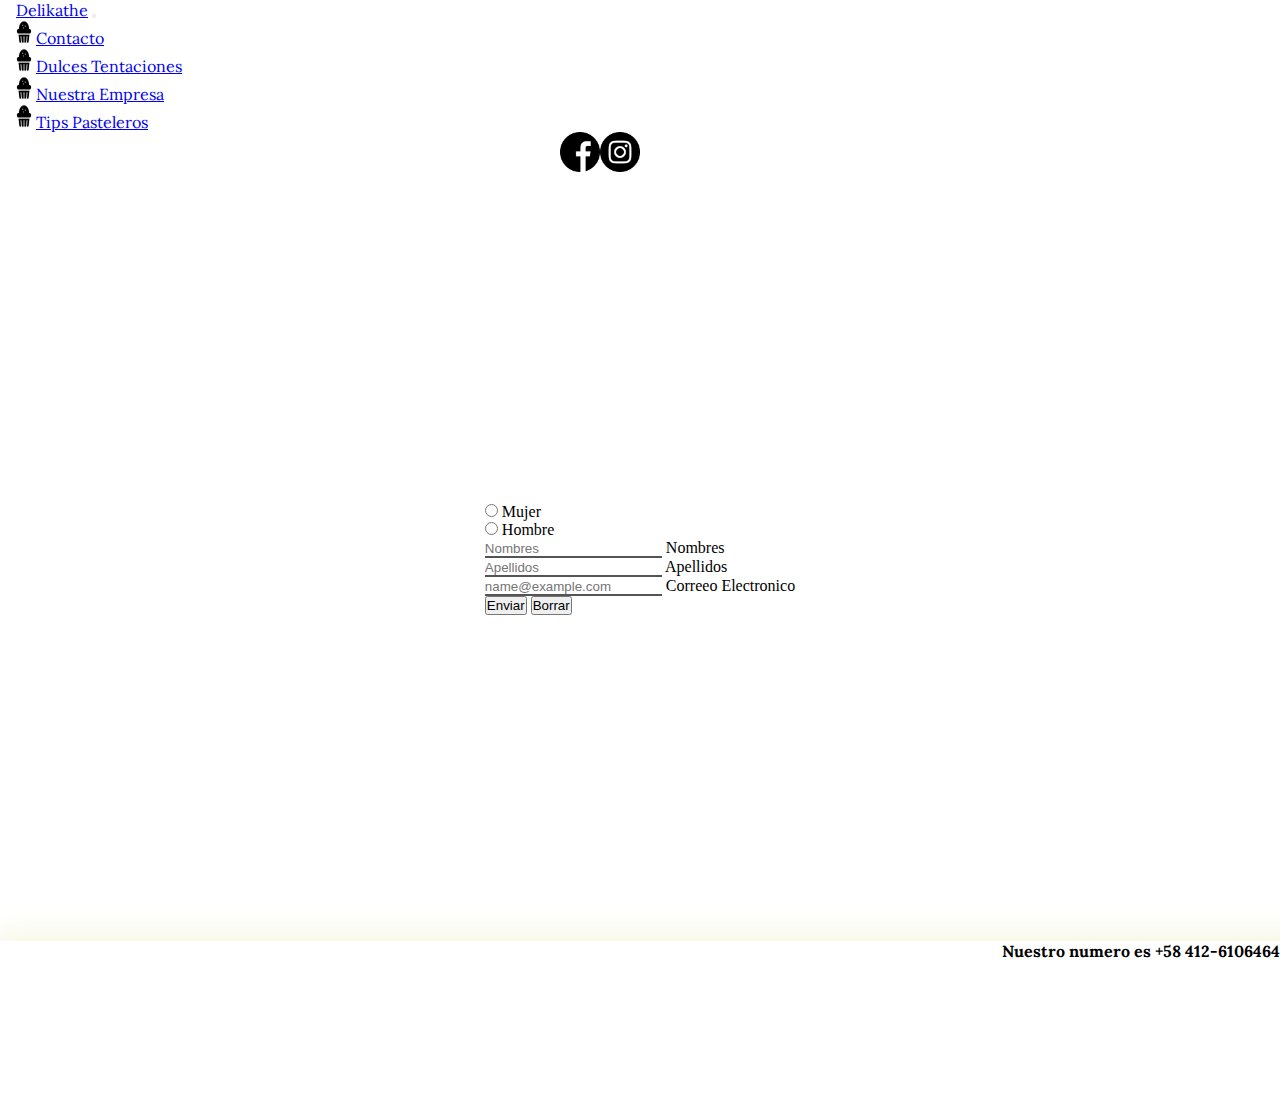
<file: secciones/contacto.html>
<!doctype html>
<html lang="en">
  <head>
    <title>Contacto</title>
    <meta name="keywords" content="formulario">
    <meta charset="utf-8">
    <meta name="viewport" content="width=device-width, initial-scale=1">
    <link rel="stylesheet" href="../sass/main.css" >
    <link rel="preconnect" href="https://fonts.googleapis.com">
    <link rel="preconnect" href="https://fonts.gstatic.com" crossorigin>
    <link href="https://fonts.googleapis.com/css2?family=Lora:ital@1&display=swap" rel="stylesheet">
    <link rel="preconnect" href="https://fonts.googleapis.com">
    <link rel="preconnect" href="https://fonts.gstatic.com" crossorigin>
    <link href="https://fonts.googleapis.com/css2?family=Dancing+Script:wght@600&family=Lora:ital@1&display=swap" rel="stylesheet">
    <link rel="preconnect" href="https://fonts.googleapis.com">
    <link rel="preconnect" href="https://fonts.gstatic.com" crossorigin>
    <link href="https://fonts.googleapis.com/css2?family=Dancing+Script:wght@500;600&family=Lora:ital@1&display=swap" rel="stylesheet">
    <link href="https://cdn.jsdelivr.net/npm/bootstrap@5.3.2/dist/css/bootstrap.min.css" rel="stylesheet" integrity="sha384-T3c6CoIi6uLrA9TneNEoa7RxnatzjcDSCmG1MXxSR1GAsXEV/Dwwykc2MPK8M2HN" crossorigin="anonymous">
  </head>

    <style>
    .footer{
      bottom: 0;
      background-color: white;
      width: 100%;
    }

    .primero:hover{
      font-weight: bolder;
    }

    .form-check-input:focus{
    background-color: black;
    border-color: black;
    }

    .form-check-input:after{
    background-color: black;
    
    }

    </style>
  <body class="flash">
    
    
    <div class="cuerpo">

      <div class="container-fluid">
        <div class="row d-flex justify-content-between">
          
          <nav class="column navbar navbar-expand-xxl bg-body-tertiary">
            
            <a class="navbar-brand fw-bolder segundo " href="../index.html">Delikathe</a>
            <button class="navbar-toggler" type="button" data-bs-toggle="collapse" data-bs-target="#navbarNavDropdown" aria-controls="navbarNavDropdown" aria-expanded="false" aria-label="Toggle navigation">
              <span class="navbar-toggler-icon"></span>
          </button>
          
          <div class="collapse navbar-collapse" id="navbarNavDropdown">
            <ul class="navbar-nav d-flex">              
              <li class="nav-item d-flex flex-row m-1 p-1">
                <img src="../imagnes/magdalena.png" class="magdalena me-1" alt="magdalena">
                <a class="nav-link active primero" aria-current="page" href="./contacto.html">Contacto</a>
              </li>
              <li class="nav-item d-flex flex-row m-1 p-1">
                <img src="../imagnes/magdalena.png" class="magdalena me-1" alt="magdalena">
                <a class="nav-link primero" href="./Dulces.html">Dulces Tentaciones</a>
              </li> 
              <li class="nav-item d-flex flex-row m-1 p-1">
                <img src="../imagnes/magdalena.png" class="magdalena me-1" alt="magdalena">
                <a class="nav-link primero" href="./Empresa.html">Nuestra Empresa</a>
              </li>
              <li class="nav-item dropdown d-flex flex-row m-1 p-1">
                <img src="../imagnes/magdalena.png" class="magdalena me-1" alt="magdalena">
                <a class="nav-link primero" href="./Tips.html">Tips Pasteleros</a>
              </li>
              
              <li class="nav-item lista mt-1" >
                <a href="https://www.facebook.com/profile.php?id=100083999880346">
                  <img src="../imagnes/facebook (1).png" class="iconos me-1" alt="icono">
                </a>
                
                <a href="https://www.instagram.com/delikatheccs/">
                  <img src="../imagnes/instagram.png" class="iconos me-1" alt="icono">
                </a>
              </li>
              
            </ul>
            
          </div>
        </nav>
      </div>
    </div>
  </div>
    


  <div class="d-flex flex-row  justify-content-center align-items-center caja" >
    
    <form class="row">
      
      <div class="column formulario">
        
        <div class="d-flex flex-row formulario__genero justify-content-center mb-3 ms-3 radio" >

          <div class="form-check form-check-inline">
            <input class="form-check-input" type="radio" name="inlineRadioOptions" id="inlineRadio1" value="option1">
            <label class="form-check-label me-3" for="inlineRadio1">Mujer</label>
          </div>

          <div class="form-check form-check-inline ">
            <input class="form-check-input" type="radio" name="inlineRadioOptions" id="inlineRadio2" value="option2">
            <label class="form-check-label" for="inlineRadio2">Hombre</label>
          </div>

        </div>
        
        
        <div class="form-floating  mb-3">
          <input type="text" class="form-control" id="floatingInput" placeholder="Nombres" >
          <label for="floatingInput">Nombres</label>
        </div>
        
        <div class="form-floating mb-3">
          <input type="text" class="form-control" id="floatingInput" placeholder="Apellidos">
          <label for="floatingInput">Apellidos</label>
        </div>
        
        <div class="form-floating mb-3">
          <input type="email" class="form-control" id="floatingInput" placeholder="name@example.com">
          <label for="floatingInput">Correeo Electronico</label>
        </div>
        
        <div class="d-flex flex-row mb-1 mt-2 formularios__botones justify-content-center mt-4 ">
          <button class="btn btn-outline-dark me-3 btn-sm" type="submit">Enviar</button>
          <button class="btn btn-outline-dark btn-sm" type="reset">Borrar</button>
        </div>
        
      </div>  
    </form>
  </div>

     
  <div class="footer border-top">
    <footer class="color footer__bloque container-fluid mt-auto">
      
      <ul class="footer__lista">
        <li class="d-flex flex-row justify-content-start align-items-center" >
          <a href="https://www.facebook.com/profile.php?id=100083999880346">                      
            <img src="../imagnes/facebook (1).png" class="icono me-1 mt-3" alt="icono">
          </a>
          
          <a href="https://www.instagram.com/delikatheccs/">  
            <img src="../imagnes/instagram.png" class="icono me-1 mt-3" alt="icono">
          </a>
        </li>
      </ul>
      
      
      <div class="footer__tittle align-self-end align-items-center">  
        <p class="p-3 text-end  final"> Nuestro numero es +58 412-6106464</p>
      </div>
      
    </footer>
  </div>
  
  <script src="https://cdn.jsdelivr.net/npm/bootstrap@5.3.2/dist/js/bootstrap.bundle.min.js" integrity="sha384-C6RzsynM9kWDrMNeT87bh95OGNyZPhcTNXj1NW7RuBCsyN/o0jlpcV8Qyq46cDfL" crossorigin="anonymous"></script>
</body>
</html>
</file>
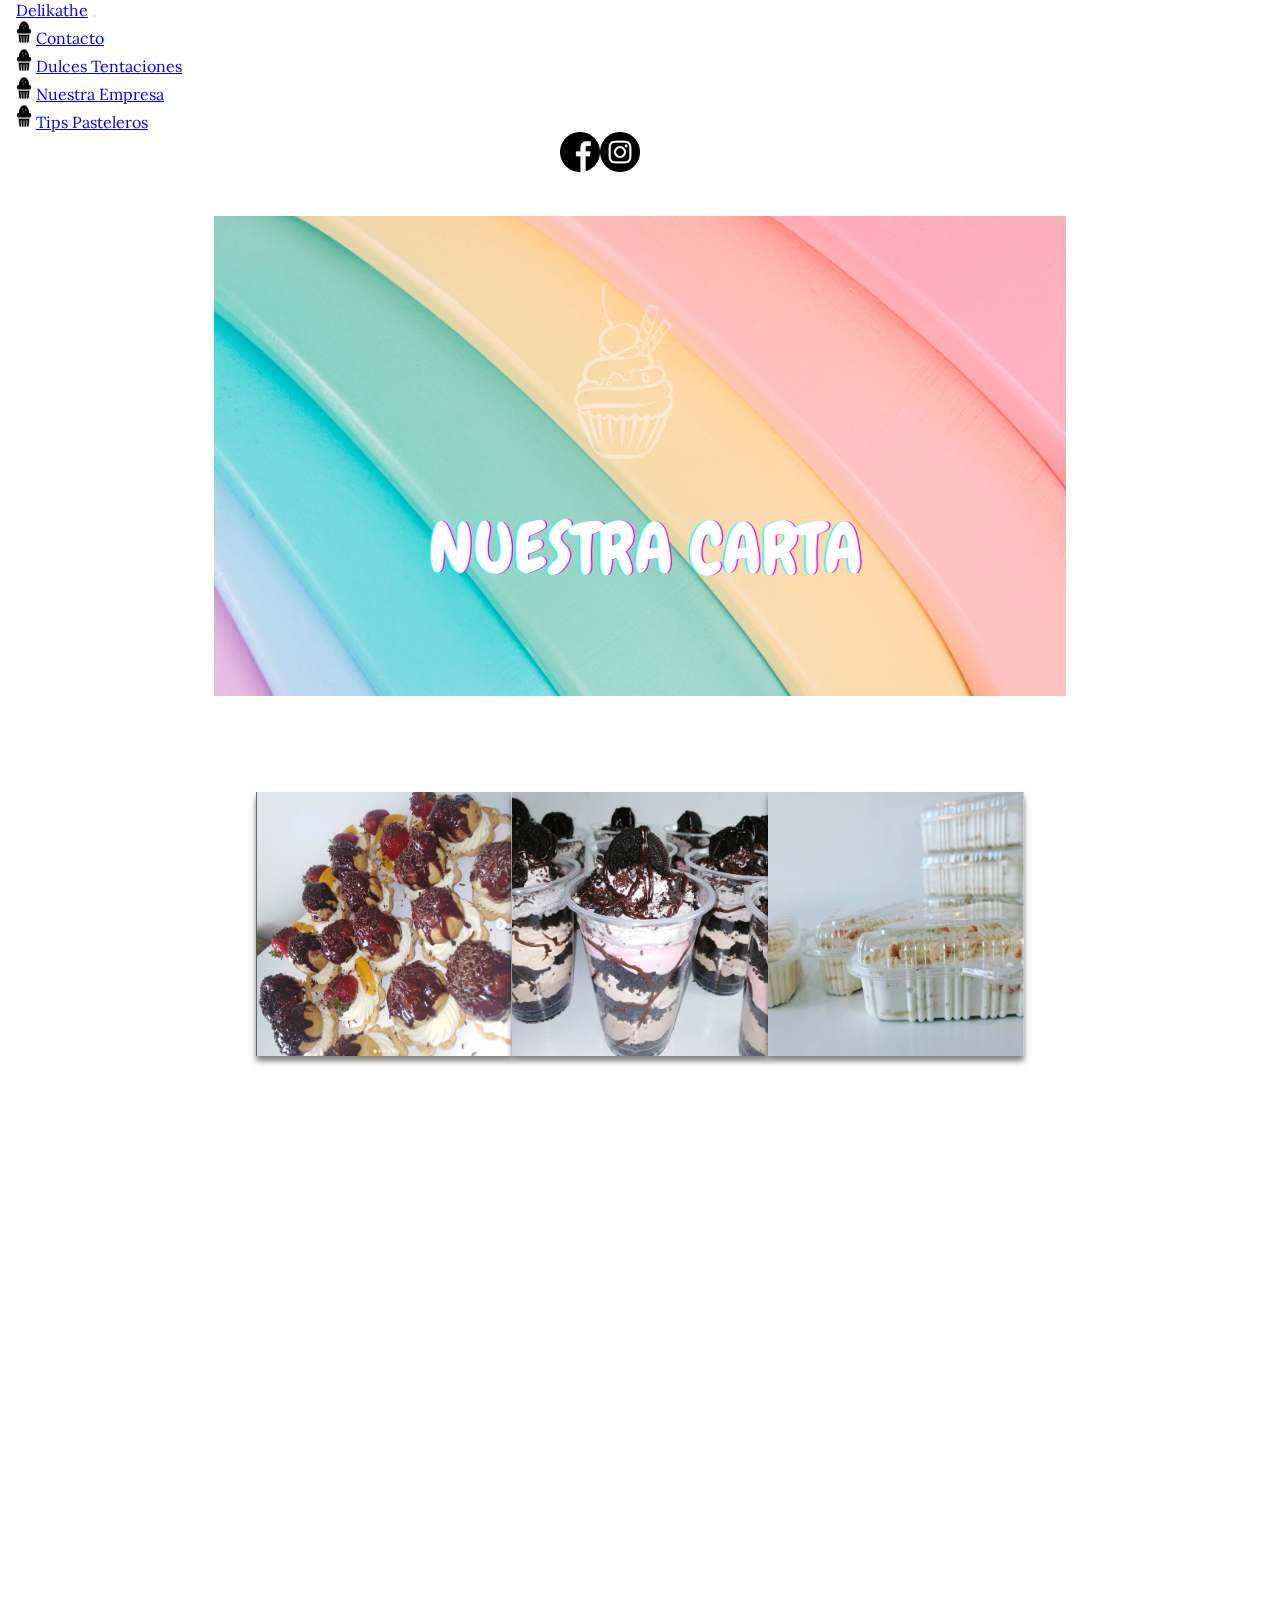
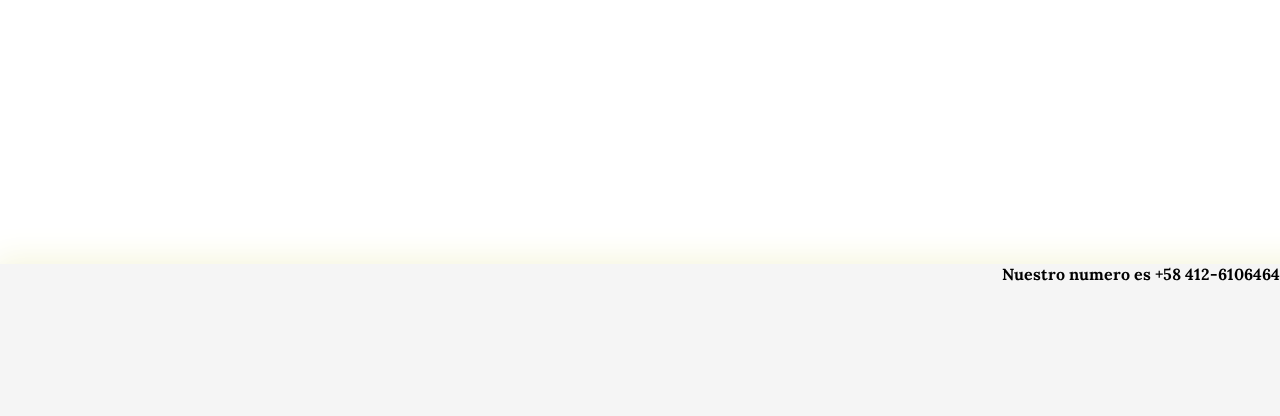
<file: secciones/Dulces.html>
<!doctype html>
<html lang="en">
  <head>
    <meta charset="utf-8">
    <meta name="viewport" content="width=device-width, initial-scale=1">
    <title>Tentaciones Delikathe</title>
    <meta name="keywords" content="torta,mouse,chocolate,queso">
    <link rel="stylesheet" href="../sass/main.css">
    <link rel="preconnect" href="https://fonts.googleapis.com">
    <link rel="preconnect" href="https://fonts.gstatic.com" crossorigin>
    <link href="https://fonts.googleapis.com/css2?family=Lora:ital@1&display=swap" rel="stylesheet">
    <link rel="preconnect" href="https://fonts.googleapis.com">
    <link rel="preconnect" href="https://fonts.gstatic.com" crossorigin>
    <link href="https://fonts.googleapis.com/css2?family=Dancing+Script:wght@600&family=Lora:ital@1&display=swap" rel="stylesheet">
    <link rel="preconnect" href="https://fonts.googleapis.com">
    <link rel="preconnect" href="https://fonts.gstatic.com" crossorigin>
    <link href="https://fonts.googleapis.com/css2?family=Dancing+Script:wght@500;600&family=Lora:ital@1&display=swap" rel="stylesheet">
    <link href="https://cdn.jsdelivr.net/npm/bootstrap@5.3.2/dist/css/bootstrap.min.css" rel="stylesheet" integrity="sha384-T3c6CoIi6uLrA9TneNEoa7RxnatzjcDSCmG1MXxSR1GAsXEV/Dwwykc2MPK8M2HN" crossorigin="anonymous">
    <link rel="stylesheet" href="https://unpkg.com/aos@next/dist/aos.css" />
    <style>
      
      .seccion_elemento{
      width: 16rem;
      height: 16.5rem;
      }

      nav{
      font-family: "Lora", serif; 
      }

      p{
      font-family:'Lora', serif ;
      }
      
      .box{
      width: 16rem;
      height: 16.5rem; 
      }

      .boxx{
      width: 14rem; 
      height: 18rem;
      margin-bottom: 3rem;
      }

      .primero:hover{
      font-weight: bolder;
      }

      @media only screen and (max-width: 576px){
      .boxx{
      width:12rem;
      height: 16rem;
      }

      .c-text{
      font-size: 8rem;
      }
      }
  


    </style>
  </head>
  <body>


<div class="cuerpo">
  <div class="container-fluid">
    <div class="row d-flex justify-content-between">

    <nav class="column navbar navbar-expand-lg bg-body-tertiary">
        
        <a class="navbar-brand fw-bolder segundo " href="../index.html">Delikathe</a>
        <button class="navbar-toggler" type="button" data-bs-toggle="collapse" data-bs-target="#navbarNavDropdown" aria-controls="navbarNavDropdown" aria-expanded="false" aria-label="Toggle navigation">
          <span class="navbar-toggler-icon"></span>
        </button>
        <div class="collapse navbar-collapse" id="navbarNavDropdown">
          <ul class="navbar-nav d-flex">
      
              
              <li class="nav-item d-flex flex-row m-1 p-1">
                <img src="../imagnes/magdalena.png" class="magdalena me-1" alt="magdalena">
                <a class="nav-link active primero" aria-current="page" href="./contacto.html">Contacto</a>
              </li>
              <li class="nav-item d-flex flex-row m-1 p-1">
                <img src="../imagnes/magdalena.png" class="magdalena me-1" alt="magdalena">
                <a class="nav-link primero" href="./Dulces.html">Dulces Tentaciones</a>
              </li>
              <li class="nav-item d-flex flex-row m-1 p-1">
                <img src="../imagnes/magdalena.png" class="magdalena me-1" alt="magdalena">
                <a class="nav-link primero" href="./Empresa.html">Nuestra Empresa</a>
              </li>
              <li class="nav-item dropdown d-flex flex-row m-1 p-1">
                <img src="../imagnes/magdalena.png" class="magdalena me-1" alt="magdalena">
                <a class="nav-link primero" href="./Tips.html">Tips Pasteleros</a>
              </li>
            
              
            
              <li class="nav-item lista" >
                <a href="https://www.facebook.com/profile.php?id=100083999880346">
                  <img src="../imagnes/facebook (1).png" class="iconos me-1" alt="icono">
                </a>
                
                <a href="https://www.instagram.com/delikatheccs/">
                  <img src="../imagnes/instagram.png" class="iconos me-1" alt="icono">
                </a>
              </li>
            </ul>      
          </div>
        </nav> 
      </div>
    </div>
</div>
      


<div>
  <video src="../imagnes/Diseño sin título (1) (1).mp4" autoplay muted class="aviso"></video>
</div>



<div class="seccion">
  <div class="row seccion_row">

    <div class=" col-lg-4 seccion_columna gx-5 gy-5">    
      
      <div class="seccion_elemento" data-aos="fade-zoom-in" data-aos-easing="ease-in-back" data-aos-delay="1" data-aos-offset="0" >
        <img src="../imagnes/Minis tartaletas.png" class="box" alt="...">
        <div class="box-body">
        <p class="c-text-m text-center  text-capitalize fst-italic fw-bolder">Minitartaletas</p>
        <p class="c-text text-center fw-semibold">con profiterol, fresa y melocoton</p>
        </div>
      </div>
      
      <div class="seccion_elemento" data-aos="fade-zoom-in" data-aos-easing="ease-in-back" data-aos-delay="1" data-aos-offset="0" >
        <img src="../imagnes/profiterol.png" class="box" alt="...">
        <div class="box-body">
          <p class="c-text-m text-center text-capitalize fst-italic fw-bold">Torta Humeda</p>
          <p class="c-text text-center fw-semibold"> mouse de chocolate y queso crema</p>
        </div>
      </div>
      
        <div class="video" data-aos="fade-zoom-in" data-aos-easing="ease-in-back" data-aos-delay="1" data-aos-offset="0" >
          <video src="../imagnes/arroz.mp4" controls class="boxx"></video>
        </div>
          
    </div>
  
    
    <div class="col-lg-4 seccion_columna gx-5 gy-5"> 
      
      <div class="seccion_elemento" data-aos="fade-zoom-in" data-aos-easing="ease-in-back" data-aos-delay="1" data-aos-offset="0" >
          <img src="../imagnes/Mousse.png" class="box " alt="...">
          <div class="box-body">
            <p class="c-text-m text-center text-capitalize fst-italic fw-bolder">Mouse</p>
            <p class="c-text text-center fw-semibold ">sabor a oreo, chocolate o fresa</p> 
          </div>
        </div>
        
        <div class="seccion_elemento" data-aos="fade-zoom-in" data-aos-easing="ease-in-back" data-aos-delay="1" data-aos-offset="0" >
          <img src="../imagnes/tc.jpeg" class="box" alt="...">
          <div class="box-body">
            <p class="c-text-m text-center text-capitalize fst-italic fw-bold">Torta de chocolate</p>
            <p class="c-text text-center fw-semibold ">mouse de chocolate y queso crema</p>
          </div>
        </div>
      
          <div class="video" data-aos="fade-zoom-in" data-aos-easing="ease-in-back" data-aos-delay="1" data-aos-offset="0" >
            <video src="../imagnes/cupcake.mp4" controls class="boxx"></video>
          </div>
          
        </div>  
        
        
        
        
        <div class="col-lg-4 seccion_columna gx-5 gy-5" >
          
          <div class="seccion_elemento" data-aos="fade-zoom-in" data-aos-easing="ease-in-back" data-aos-delay="1" data-aos-offset="0">
            <img src="../imagnes/pie de limon.png" class="box" alt="...">
            <div class="box-body">
              <p class="c-text-m text-center text-capitalize fst-italic fw-bold">Pie de limon</p>
              <p class="c-text text-center  fw-semibold fw-semibold ">con queso crema</p>
            </div>
          </div>
      
      <div class="seccion_elemento" data-aos="fade-zoom-in" data-aos-easing="ease-in-back" data-aos-delay="1" data-aos-offset="0" >
        <img src="../imagnes/tt.jpeg" class="box" alt="...">
        <div class="box-body">
          <p class="c-text text-center fw-semibold ">Con melocoton</p>
          <p class="c-text-m text-center text-capitalize fst-italic  fw-bold"> Tres Leches</p>
        </div>
      </div>

        <div class="video" data-aos="fade-zoom-in" data-aos-easing="ease-in-back" data-aos-delay="1" data-aos-offset="0" >
          <video src="../imagnes/nivel.mp4" controls class="boxx"></video>
        </div>
        
      </div>
    </div>
  </div>


  <div class="footer border-top">
    <footer class="color footer__bloque container-fluid mt-auto">
      
      <ul class="footer__lista">
        <li class="d-flex flex-row justify-content-start align-items-center" >
          <a href="https://www.facebook.com/profile.php?id=100083999880346">                      
            <img src="../imagnes/facebook (1).png" class="icono me-1 mt-3" alt="icono">
          </a>
          
          <a href="https://www.instagram.com/delikatheccs/">  
            <img src="../imagnes/instagram.png" class="icono me-1 mt-3" alt="icono">
          </a>
        </li>
      </ul>
      
      
      <div class="footer__tittle align-self-end align-items-center">  
        <p class="p-3 text-end  final"> Nuestro numero es +58 412-6106464</p>
      </div>
      
    </footer>
  </div>      
        

    <script src="https://cdn.jsdelivr.net/npm/bootstrap@5.3.2/dist/js/bootstrap.bundle.min.js" integrity="sha384-C6RzsynM9kWDrMNeT87bh95OGNyZPhcTNXj1NW7RuBCsyN/o0jlpcV8Qyq46cDfL" crossorigin="anonymous"></script>
  <script src="https://unpkg.com/aos@next/dist/aos.js"></script>
  <script>
    AOS.init({
      once: true,
    } );
  </script>
  </body>
</html>
</file>
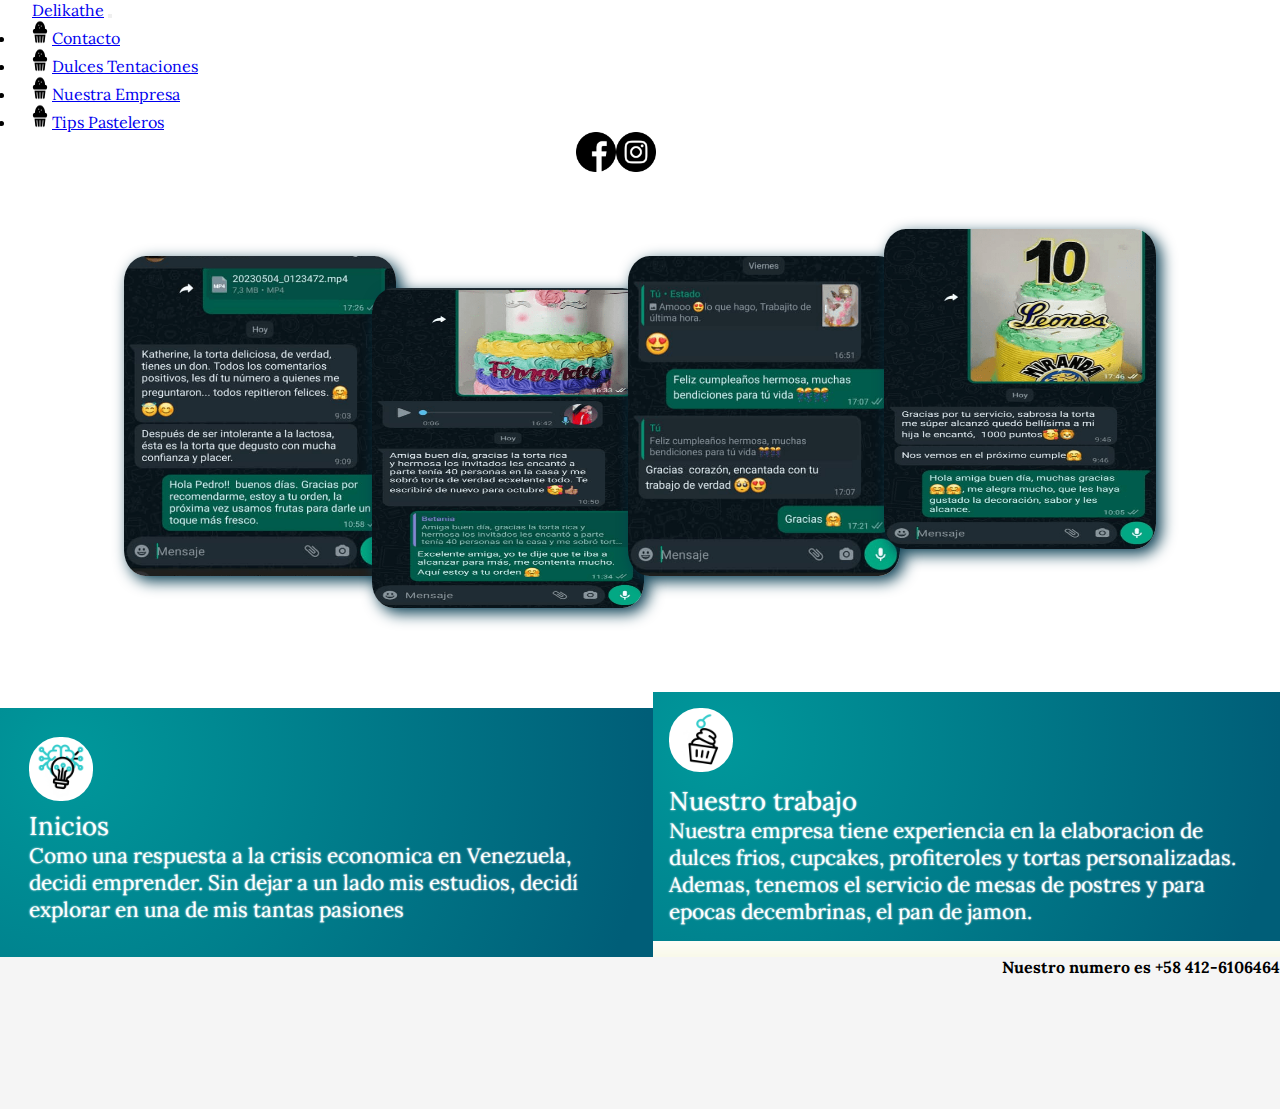
<file: secciones/Empresa.html>
<!DOCTYPE html>
<html lang="en">
<head>
  <title>Nuestra Empresa | El Origen</title>
  <meta name="description" content="amor por lo que hacemos">
  <meta name="keywords" content="empresa, dulces, emprender, torta, pan">
    <meta charset="UTF-8">
    <link href="https://cdn.jsdelivr.net/npm/bootstrap@5.3.2/dist/css/bootstrap.min.css" rel="stylesheet" integrity="sha384-T3c6CoIi6uLrA9TneNEoa7RxnatzjcDSCmG1MXxSR1GAsXEV/Dwwykc2MPK8M2HN" crossorigin="anonymous">
    <meta name="viewport" content="width=device-width, initial-scale=1.0">
    <link rel="stylesheet" href="../sass/main.css">
    <link rel="preconnect" href="https://fonts.googleapis.com">
    <link rel="preconnect" href="https://fonts.gstatic.com" crossorigin>
    <link href="https://fonts.googleapis.com/css2?family=Lora:ital@1&display=swap" rel="stylesheet">
    <link rel="preconnect" href="https://fonts.googleapis.com">
    <link rel="preconnect" href="https://fonts.gstatic.com" crossorigin>
    <link href="https://fonts.googleapis.com/css2?family=Dancing+Script:wght@600&family=Lora:ital@1&display=swap" rel="stylesheet">
    <link rel="preconnect" href="https://fonts.googleapis.com">
<link rel="preconnect" href="https://fonts.gstatic.com" crossorigin>
<link href="https://fonts.googleapis.com/css2?family=Dancing+Script:wght@500;600&family=Lora:ital@1&display=swap" rel="stylesheet">
<style>
  .text{
  text-shadow: white 0px 0px 2px;  
  font-family: 'Lora', serif;;
  }

  nav{
      font-family: "Lora", serif;
      padding-left: 1rem; 
      }


  .primero{
    font-family: 'Lora', serif;
  }

  .primero:hover{
      font-weight: bolder;
      }
  
  .segundo{
    font-family: 'Lora', serif;
  }


  .nav-bar{
    width:100vh;
  }

</style>
</head>

<body>
    
<div class="cuerpo">
  <div class="container-fluid">
    <div class="row d-flex justify-content-between">

     <nav class="navbar navbar-expand-xxl bg-body-tertiary">
      
      <a class="navbar-brand fw-bolder segundo " href="../index.html">Delikathe</a>
      <button class="navbar-toggler" type="button" data-bs-toggle="collapse" data-bs-target="#navbarNavDropdown" aria-controls="navbarNavDropdown" aria-expanded="false" aria-label="Toggle navigation">
        <span class="navbar-toggler-icon"></span>
      </button>
      <div class="collapse navbar-collapse" id="navbarNavDropdown">
        <ul class="navbar-nav d-flex">
    
            
          <li class="nav-item d-flex flex-row m-1 p-1">
            <img src="../imagnes/magdalena.png" class="magdalena me-1" alt="magdalena">
            <a class="nav-link active primero" aria-current="page" href="./contacto.html">Contacto</a>
          </li>
          <li class="nav-item d-flex flex-row m-1 p-1">
            <img src="../imagnes/magdalena.png" class="magdalena me-1" alt="magdalena">
              <a class="nav-link primero" href="./Dulces.html">Dulces Tentaciones</a>
            </li>
            <li class="nav-item d-flex flex-row m-1 p-1">
              <img src="../imagnes/magdalena.png" class="magdalena me-1" alt="magdalena">
              <a class="nav-link primero" href="./Empresa.html">Nuestra Empresa</a>
            </li>
            <li class="nav-item dropdown d-flex flex-row m-1 p-1">
              <img src="../imagnes/magdalena.png" class="magdalena me-1" alt="magdalena">
              <a class="nav-link primero" href="./Tips.html">Tips Pasteleros</a>
            </li>
            
            
            
            <li class="nav-item lista" >
              <a href="https://www.facebook.com/profile.php?id=100083999880346">
                <img src="../imagnes/facebook (1).png" class="iconos me-1" alt="icono">
              </a>
              
              <a href="https://www.instagram.com/delikatheccs/">
                <img src="../imagnes/instagram.png" class="iconos me-1" alt="icono">
              </a>
            </li>
            
          </ul>
          
        </div>
      </nav>
    </div>
  </div>
</div>
    
    
    <div class="clientes">
      
      <div>
        <img src="../imagnes/1A.png" class="img-1 fotografia"  alt="img">
      </div>
      
      <div>
        <img src="../imagnes/3A.png" class="img-2 fotografia" alt="img">
      </div>
      
      <div>
        <img src="../imagnes/4A.png" class="img-3 fotografia" alt="img" >
      </div>
    
      <div>
        <img src="../imagnes/5A.png" class="img-4 fotografia" alt="img">
      </div>
      
    </div>

  
    <div class="empresa">

      <div class="segmento-1 shadow bg-white rounded">
        <div class="d-flex flex-row justify-content-center">
          <img src="../imagnes/idea.gif" class="gift1" alt="gift">
        </div>
       
        <div>
          <p class="text-center-m text-center text mt-3">
            Inicios
          </p>   
        </div>
    
      <p class="text-center-s text-center text mt-4">
        Como una respuesta a la crisis economica en Venezuela, decidi emprender. Sin dejar a un lado mis estudios, decidí explorar en una de mis tantas pasiones  
      </p>  
    </div>
  
        
      <div class="segmento-2 shadow bg-white rounded">
        <div class="d-flex flex-row justify-content-center">
          <img src="../imagnes/magdalena.gif" class="gift1" alt="gift">
        </div>
        
        <div>
          <p  class="text-center-m text text-center mt-3" >
              Nuestro trabajo 
          </p>
        </div>
        
        <p class="text-center-s text-center text mt-4"  >
          Nuestra empresa tiene experiencia en la elaboracion de dulces frios, cupcakes, profiteroles y tortas personalizadas. Ademas, tenemos el servicio de mesas de postres y para epocas decembrinas, el pan de jamon.
        </p>
        
      </div>
      
    </div>
    

<div class="footer row border-top">
  <footer class=" col color footer__bloque container-fluid mt-auto">
        
    <ul class="footer__lista">
      <li class="d-flex flex-row justify-content-start align-items-center" >
        <a href="https://www.facebook.com/profile.php?id=100083999880346">                      
          <img src="../imagnes/facebook (1).png" class="icono me-1 mt-3" alt="icono">
        </a>
            
        <a href="https://www.instagram.com/delikatheccs/">  
          <img src="../imagnes/instagram.png" class="icono me-1 mt-3" alt="icono">
        </a>
      </li>
    </ul>
        
        
    <div class="footer__tittle align-self-end align-items-center">  
      <p class="p-3 text-end  final"> Nuestro numero es +58 412-6106464</p>
    </div>
        
  </footer>
</div>
      

<script src="https://cdn.jsdelivr.net/npm/bootstrap@5.3.2/dist/js/bootstrap.bundle.min.js" integrity="sha384-C6RzsynM9kWDrMNeT87bh95OGNyZPhcTNXj1NW7RuBCsyN/o0jlpcV8Qyq46cDfL" crossorigin="anonymous"></script>
</body>
</file>
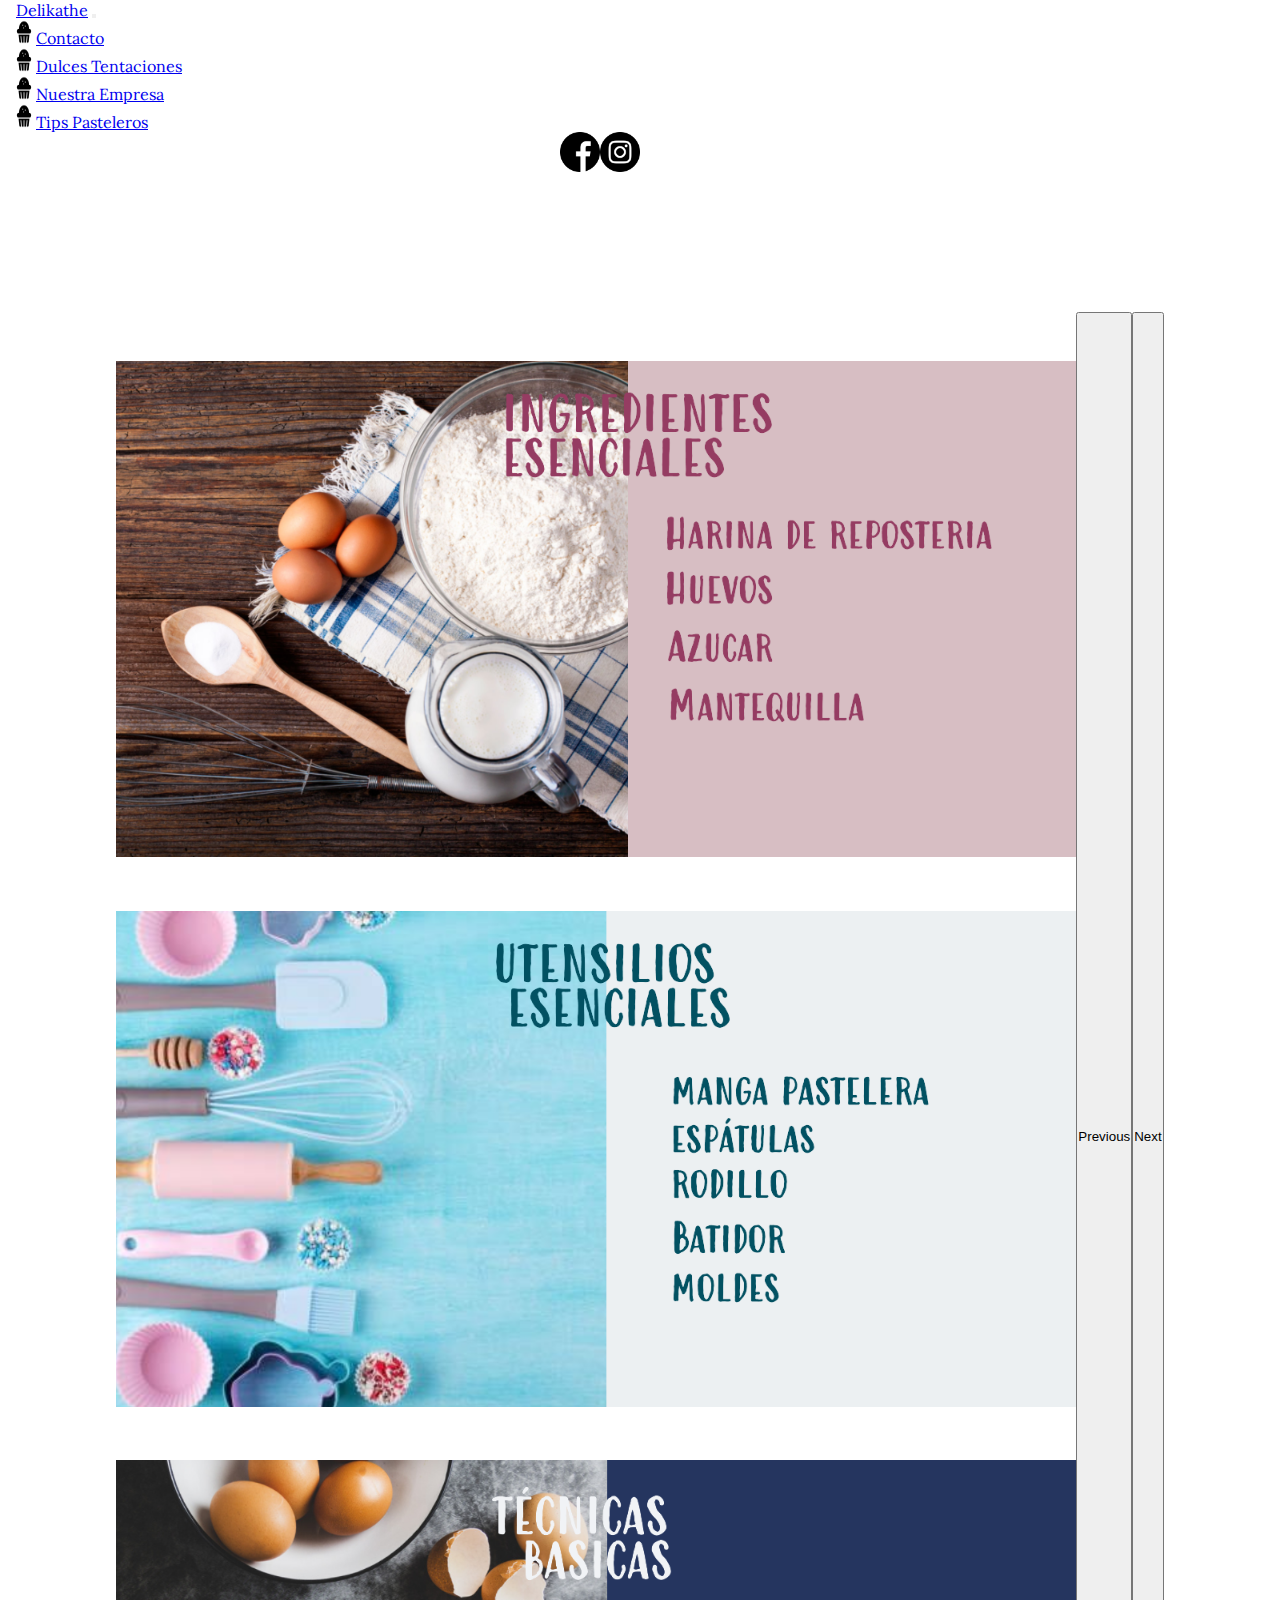
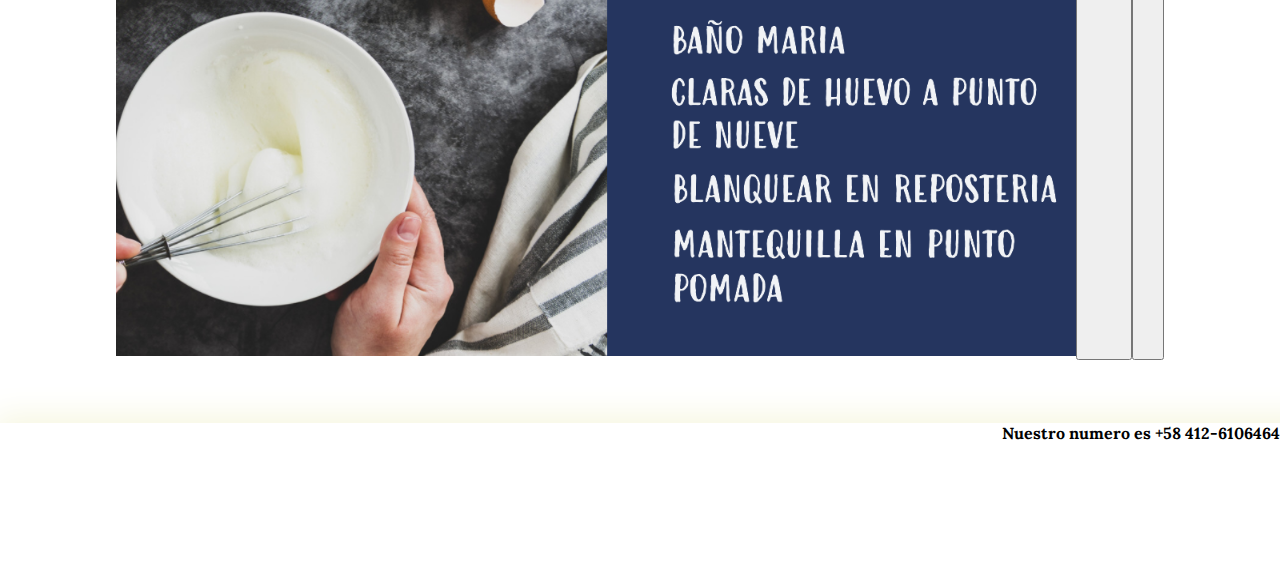
<file: secciones/Tips.html>
<!DOCTYPE html>
<html lang="en">
<head>
  <title>Tips Pasteleros</title>
  <meta name="viewport" content="width=device-width, initial-scale=1.0">
  <meta name="description" content="Nuestra Cocina">
  <meta charset="UTF-8">
  <meta name="keywords" content="ingredientes,utensilios, tecnicas">
  <link rel="stylesheet" href="../sass/main.css">
  <link rel="preconnect" href="https://fonts.googleapis.com">
  <link rel="preconnect" href="https://fonts.gstatic.com" crossorigin>
  <link href="https://fonts.googleapis.com/css2?family=Lora:ital@1&display=swap" rel="stylesheet">
  <link rel="preconnect" href="https://fonts.googleapis.com">
  <link rel="preconnect" href="https://fonts.gstatic.com" crossorigin>
  <link href="https://fonts.googleapis.com/css2?family=Dancing+Script:wght@600&family=Lora:ital@1&display=swap" rel="stylesheet">
  <link rel="preconnect" href="https://fonts.googleapis.com">
  <link rel="preconnect" href="https://fonts.gstatic.com" crossorigin>
  <link href="https://fonts.googleapis.com/css2?family=Dancing+Script:wght@500;600&family=Lora:ital@1&display=swap" rel="stylesheet">
  <link href="https://cdn.jsdelivr.net/npm/bootstrap@5.3.2/dist/css/bootstrap.min.css" rel="stylesheet" integrity="sha384-T3c6CoIi6uLrA9TneNEoa7RxnatzjcDSCmG1MXxSR1GAsXEV/Dwwykc2MPK8M2HN" crossorigin="anonymous">
  <style>
    .primero:hover{
      font-weight: bolder;
      }

    .cuadrito{
      display: flex;
      justify-content: center;
      align-items: center;
    }



    .footer{
    position: absolute;
    bottom: 0;
    background-color: white;
    width: 100%;
    }


  </style>
</head>
<body>
     
  <nav class="navbar navbar-expand-lg bg-body-tertiary">
    <div class="container-fluid">
      
      <a class="navbar-brand fw-bolder segundo " href="../index.html">Delikathe</a>
      <button class="navbar-toggler" type="button" data-bs-toggle="collapse" data-bs-target="#navbarNavDropdown" aria-controls="navbarNavDropdown" aria-expanded="false" aria-label="Toggle navigation">
        <span class="navbar-toggler-icon"></span>
      </button>
      <div class="collapse navbar-collapse" id="navbarNavDropdown">
        <ul class="navbar-nav d-flex">
    
            
          <li class="nav-item d-flex flex-row m-1 p-1">
            <img src="../imagnes/magdalena.png" class="magdalena me-1" alt="magdalena">
            <a class="nav-link active primero" aria-current="page" href="./contacto.html">Contacto</a>
          </li>
          <li class="nav-item d-flex flex-row m-1 p-1">
            <img src="../imagnes/magdalena.png" class="magdalena me-1" alt="magdalena">
              <a class="nav-link primero" href="./Dulces.html">Dulces Tentaciones</a>
            </li>
            <li class="nav-item d-flex flex-row m-1 p-1">
              <img src="../imagnes/magdalena.png" class="magdalena me-1" alt="magdalena">
              <a class="nav-link primero" href="./Empresa.html">Nuestra Empresa</a>
            </li>
            <li class="nav-item dropdown d-flex flex-row m-1 p-1">
              <img src="../imagnes/magdalena.png" class="magdalena me-1" alt="magdalena">
              <a class="nav-link active primero" href="./Tips.html">Tips Pasteleros</a>
            </li>
            
            
            
            <li class="nav-item lista" >
              <a href="https://www.facebook.com/profile.php?id=100083999880346">
                <img src="../imagnes/facebook (1).png" class="iconos me-1" alt="icono">
              </a>
              
              <a href="https://www.instagram.com/delikatheccs/">
                <img src="../imagnes/instagram.png" class="iconos me-1" alt="icono">
              </a>
            </li>
            
          </ul> 
        </nav>

        
        <div class="container">
            <div class="row ">
            <div class="col-md-8 carousel" >

                <div id="carouselExampleInterval" class="carousel slide" data-bs-ride="carousel">
                    <div class="carousel-inner">
                        <div class="carousel-item active" data-bs-interval="20000">
                            <img src="../imagnes/esencia.png" class="d-flex img" alt="...">
                        </div>
                        <div class="carousel-item" data-bs-interval="3000">
                            <img src="../imagnes/utensilios.png" class="d-flex img" alt="...">
                        </div>
                        <div class="carousel-item">
                            <img src="../imagnes/tecnicas .png" class="d-flex img" alt="...">
                        </div>
                    </div>
                    <button class="carousel-control-prev" type="button" data-bs-target="#carouselExampleInterval" data-bs-slide="prev">
                        <span class="carousel-control-prev-icon" aria-hidden="true"></span>
                        <span class="visually-hidden">Previous</span>
                    </button>
                    <button class="carousel-control-next" type="button" data-bs-target="#carouselExampleInterval" data-bs-slide="next">
                        <span class="carousel-control-next-icon" aria-hidden="true"></span>
                        <span class="visually-hidden">Next</span>
                    </button>
                </div>
            </div>
            </div>
        </div>
        
    
        <div class="footer border-top">

          <footer class="color footer__bloque container-fluid mt-auto border-top">
            
            <ul class="footer__lista">
              <li class="d-flex flex-row justify-content-start align-items-center" >
                <a href="https://www.facebook.com/profile.php?id=100083999880346">                      
                  <img src="../imagnes/facebook (1).png" class="icono me-1 mt-3" alt="icono">
                </a>
                
                <a href="https://www.instagram.com/delikatheccs/">  
                  <img src="../imagnes/instagram.png" class="icono me-1 mt-3" alt="icono">
                </a>
              </li>
            </ul>
            
                
            <div class="footer__tittle align-self-end align-items-center">  
              <p class="p-3 text-end  final"> Nuestro numero es +58 412-6106464</p>
            </div>  
          </footer>
        </div>
          
          
          
          <script src="https://cdn.jsdelivr.net/npm/bootstrap@5.3.2/dist/js/bootstrap.bundle.min.js" integrity="sha384-C6RzsynM9kWDrMNeT87bh95OGNyZPhcTNXj1NW7RuBCsyN/o0jlpcV8Qyq46cDfL" crossorigin="anonymous"></script>
        </body>
        </html>
</file>
<file: sass/main.css>
/* EMPIEZA EL NAV */
* {
  margin: 0;
  padding: 0;
}

nav {
  width: 100%;
}
nav .segundo {
  font-family: "Lora", serif;
  margin-left: 1rem;
}

ul li .magdalena {
  width: 1rem;
  height: 1.5rem;
  margin-left: 1rem;
}

ul .primero {
  font-family: "Lora", serif;
}
ul .primero .primero:hover {
  border-bottom: solid 2px;
  color: black;
  font-weight: bolder;
}

ul .lista {
  display: flex;
  flex-direction: row;
  align-items: center;
  margin-left: 35rem;
}
ul .lista .iconos {
  width: 2.5rem;
  height: 2.5rem;
}
@media screen and (max-width: 768px) {
  ul .lista .iconos {
    display: none;
  }
}
@media screen and (max-width: 1024px) {
  ul .lista .iconos {
    display: none;
  }
}

@media screen and (max-width: 768px) {
  .navbar .navbar-collapse {
    width: 100%;
  }
}

/*TERMINA EL NAV */
/* aqui empieza footer */
.footer {
  box-shadow: 2rem 2rem 2rem 2.3rem beige;
  background-color: whitesmoke;
}
@media screen and (max-width: 768px) {
  .footer {
    margin-top: auto;
    width: 100%;
  }
}
.footer__bloque {
  display: flex;
  flex-direction: row;
  flex-wrap: nowrap;
  justify-content: space-between;
  width: 100%;
  gap: 8rem;
}
@media screen and (max-width: 576px) {
  .footer__bloque {
    gap: 0rem;
  }
}
@media screen and (max-width: 768px) {
  .footer__bloque {
    margin-left: 0rem;
    gap: 3rem;
  }
}
.footer__bloque .icono {
  width: 2.5rem;
  height: 2.5rem;
  background-color: #e2e3e5;
  color: black;
  width: 100%;
  margin-left: 1rem;
  margin-bottom: 1rem;
  margin-top: 1rem;
  visibility: hidden;
}
@media screen and (max-width: 768px) {
  .footer__bloque .icono {
    visibility: visible;
    width: 2.5rem;
    height: 2.5rem;
    margin-left: 0rem;
    margin-bottom: 0rem;
  }
}
@media screen and (max-width: 1024px) {
  .footer__bloque .icono {
    visibility: visible;
    width: 2.5rem;
    height: 2.5rem;
    display: flex;
    gap: 0.5rem;
  }
}

.footer__tittle p {
  font-family: "Lora", serif;
  font-weight: bold;
}

/* aqui termina footer */
/* EMPIEZA EL NAV */
* {
  margin: 0;
  padding: 0;
}

nav {
  width: 100%;
}
nav .segundo {
  font-family: "Lora", serif;
  margin-left: 1rem;
}

ul li .magdalena {
  width: 1rem;
  height: 1.5rem;
  margin-left: 1rem;
}

ul .primero {
  font-family: "Lora", serif;
}
ul .primero .primero:hover {
  border-bottom: solid 2px;
  color: black;
  font-weight: bolder;
}

ul .lista {
  display: flex;
  flex-direction: row;
  align-items: center;
  margin-left: 35rem;
}
ul .lista .iconos {
  width: 2.5rem;
  height: 2.5rem;
}
@media screen and (max-width: 768px) {
  ul .lista .iconos {
    display: none;
  }
}
@media screen and (max-width: 1024px) {
  ul .lista .iconos {
    display: none;
  }
}

@media screen and (max-width: 768px) {
  .navbar .navbar-collapse {
    width: 100%;
  }
}

/*TERMINA EL NAV */
/* aqui empieza footer */
.footer {
  box-shadow: 2rem 2rem 2rem 2.3rem beige;
  background-color: whitesmoke;
}
@media screen and (max-width: 768px) {
  .footer {
    margin-top: auto;
    width: 100%;
  }
}
.footer__bloque {
  display: flex;
  flex-direction: row;
  flex-wrap: nowrap;
  justify-content: space-between;
  width: 100%;
  gap: 8rem;
}
@media screen and (max-width: 576px) {
  .footer__bloque {
    gap: 0rem;
  }
}
@media screen and (max-width: 768px) {
  .footer__bloque {
    margin-left: 0rem;
    gap: 3rem;
  }
}
.footer__bloque .icono {
  width: 2.5rem;
  height: 2.5rem;
  background-color: #e2e3e5;
  color: black;
  width: 100%;
  margin-left: 1rem;
  margin-bottom: 1rem;
  margin-top: 1rem;
  visibility: hidden;
}
@media screen and (max-width: 768px) {
  .footer__bloque .icono {
    visibility: visible;
    width: 2.5rem;
    height: 2.5rem;
    margin-left: 0rem;
    margin-bottom: 0rem;
  }
}
@media screen and (max-width: 1024px) {
  .footer__bloque .icono {
    visibility: visible;
    width: 2.5rem;
    height: 2.5rem;
    display: flex;
    gap: 0.5rem;
  }
}

.footer__tittle p {
  font-family: "Lora", serif;
  font-weight: bold;
}

/* aqui termina footer */
* {
  margin: 0;
  padding: 0;
}

/* LA SECCION PRINCIPAL */
body {
  position: relative;
  width: 100%;
  overflow-x: hidden;
}

.diseno {
  width: auto;
  max-width: 100%;
  padding-top: 2rem;
  height: 55vh;
  display: flex;
  margin: 0 auto;
}

.aside p {
  color: #900c3f;
  font-family: "Dancing Script", cursive;
  font-family: "Lora", serif;
  text-shadow: 0px 0px 30px #fcc8d1;
  margin-bottom: 2rem;
  margin-top: 7rem;
}
@media screen and (max-width: 576px) {
  .aside p {
    font-size: 5rem;
    padding: 2rem;
  }
}

.section {
  background-image: url(https://png.pngtree.com/thumb_back/fw800/background/20221111/pngtree-hand-drawn-confectionery-bakery-homemade-biscuits-image_1461993.jpg);
  height: auto;
  border-style: outset;
  z-index: 1;
  padding: 2rem;
}
.section__items {
  display: flex;
  flex-direction: row;
  justify-content: space-around;
}
@media screen and (max-width: 576px) {
  .section__items {
    display: flex;
    flex-direction: column;
    margin: 0% 30%;
  }
}

.section .panel {
  border-radius: 48%;
  height: 12rem;
  width: 12rem;
  border-color: white;
  border-width: 5px;
  border: 2px white;
  display: flex;
  justify-content: space-around;
}
@media screen and (max-width: 768px) {
  .section .panel {
    width: 10rem;
    height: 9rem;
    margin-top: -1.3rem;
    box-shadow: 10px 5px 5px 6px white;
    padding: 0% auto;
  }
}
@media screen and (max-width: 576px) {
  .section .panel {
    width: 8rem;
    height: 8rem;
    box-shadow: 10px 5px 5px 6px white;
    margin-top: -1.3rem;
  }
}

.article {
  background-size: cover;
  align-items: center;
  background-image: url(https://img.freepik.com/fotos-premium/cerrar-verter-salpicaduras-corona-chocolate-liquido-piscina-chocolate-vista-lateral-ondas-circulares_659151-1025.jpg?w=996);
  background-repeat: no-repeat;
  background-size: cover;
  height: 40rem;
  display: flex;
  flex-direction: row;
  flex-wrap: nowrap;
  justify-content: center;
  gap: 15rem;
}
@media screen and (max-width: 1024px) {
  .article {
    gap: 9rem;
  }
}
@media screen and (max-width: 768px) {
  .article {
    height: auto;
    display: flex;
    flex-direction: column;
    flex-wrap: nowrap;
    justify-content: center;
    align-items: center;
    padding-bottom: 12rem;
    margin-top: 4.5rem;
  }
}
.article__contenedor {
  width: 14rem;
  height: auto;
  box-shadow: 0 0 5px #fcc8d1;
  background-color: white;
  padding: 0rem;
}
.article__contenedor .tapa {
  width: 14rem;
  height: 16rem;
}
.article__contenedor .tapa .texto1 {
  font-family: "Lora", serif;
  width: 13rem;
  margin: 0.5rem 1rem 0.5rem 1rem;
  padding: 0rem;
}

/* TERMINA LA SECCION PRINCIPAL */
/* EMPIEZA EL NAV */
* {
  margin: 0;
  padding: 0;
}

nav {
  width: 100%;
}
nav .segundo {
  font-family: "Lora", serif;
  margin-left: 1rem;
}

ul li .magdalena {
  width: 1rem;
  height: 1.5rem;
  margin-left: 1rem;
}

ul .primero {
  font-family: "Lora", serif;
}
ul .primero .primero:hover {
  border-bottom: solid 2px;
  color: black;
  font-weight: bolder;
}

ul .lista {
  display: flex;
  flex-direction: row;
  align-items: center;
  margin-left: 35rem;
}
ul .lista .iconos {
  width: 2.5rem;
  height: 2.5rem;
}
@media screen and (max-width: 768px) {
  ul .lista .iconos {
    display: none;
  }
}
@media screen and (max-width: 1024px) {
  ul .lista .iconos {
    display: none;
  }
}

@media screen and (max-width: 768px) {
  .navbar .navbar-collapse {
    width: 100%;
  }
}

/*TERMINA EL NAV */
/* aqui empieza footer */
.footer {
  box-shadow: 2rem 2rem 2rem 2.3rem beige;
  background-color: whitesmoke;
}
@media screen and (max-width: 768px) {
  .footer {
    margin-top: auto;
    width: 100%;
  }
}
.footer__bloque {
  display: flex;
  flex-direction: row;
  flex-wrap: nowrap;
  justify-content: space-between;
  width: 100%;
  gap: 8rem;
}
@media screen and (max-width: 576px) {
  .footer__bloque {
    gap: 0rem;
  }
}
@media screen and (max-width: 768px) {
  .footer__bloque {
    margin-left: 0rem;
    gap: 3rem;
  }
}
.footer__bloque .icono {
  width: 2.5rem;
  height: 2.5rem;
  background-color: #e2e3e5;
  color: black;
  width: 100%;
  margin-left: 1rem;
  margin-bottom: 1rem;
  margin-top: 1rem;
  visibility: hidden;
}
@media screen and (max-width: 768px) {
  .footer__bloque .icono {
    visibility: visible;
    width: 2.5rem;
    height: 2.5rem;
    margin-left: 0rem;
    margin-bottom: 0rem;
  }
}
@media screen and (max-width: 1024px) {
  .footer__bloque .icono {
    visibility: visible;
    width: 2.5rem;
    height: 2.5rem;
    display: flex;
    gap: 0.5rem;
  }
}

.footer__tittle p {
  font-family: "Lora", serif;
  font-weight: bold;
}

/* aqui termina footer */
/* aqui empieza la seccion de empresa */
* {
  margin: 0;
  padding: 0;
}

ul .lista {
  display: flex;
  flex-direction: row;
  align-items: center;
  margin-left: 35rem;
}
ul .lista .iconos {
  width: 2.5rem;
  height: 2.5rem;
}
@media screen and (max-width: 768px) {
  ul .lista .iconos {
    display: none;
  }
}

.clientes {
  margin-top: 5rem;
  position: relative;
  display: flex;
  flex-direction: row;
  justify-content: center;
}
@media screen and (max-width: 576px) {
  .clientes {
    display: flex;
    flex-direction: column;
    justify-content: center;
  }
}
.clientes .img-1 {
  height: 20rem;
  width: 17rem;
  box-shadow: 5px 5px 15px #053b50;
  border-radius: 8%;
}
@media screen and (max-width: 768px) {
  .clientes .img-1 {
    height: 15rem;
    width: 11rem;
  }
}
.clientes .img-2 {
  height: 20rem;
  width: 17rem;
  box-shadow: 5px 5px 15px #053b50;
  border-radius: 8%;
}
@media screen and (max-width: 768px) {
  .clientes .img-2 {
    height: 15rem;
    width: 11rem;
  }
}
.clientes .img-3 {
  height: 20rem;
  width: 17rem;
  box-shadow: 5px 5px 15px #053b50;
  border-radius: 8%;
}
@media screen and (max-width: 768px) {
  .clientes .img-3 {
    height: 15rem;
    width: 11rem;
  }
}
.clientes .img-4 {
  height: 20rem;
  width: 17rem;
  box-shadow: 5px 5px 15px #053b50;
  border-radius: 8%;
}
@media screen and (max-width: 768px) {
  .clientes .img-4 {
    height: 15rem;
    width: 11rem;
  }
}

@media screen and (max-width: 576px) {
  .clientes .img-1 {
    display: flex;
    margin: auto;
  }
}

.clientes .img-2 {
  margin-top: 2rem;
  margin-left: -1.5rem;
}
@media screen and (max-width: 576px) {
  .clientes .img-2 {
    display: flex;
    margin: auto;
    margin-top: -0.5rem;
  }
}

.clientes .img-3 {
  margin-left: -1rem;
}
@media screen and (max-width: 576px) {
  .clientes .img-3 {
    display: flex;
    margin: auto;
  }
}

.clientes .img-4 {
  margin-left: -1rem;
  margin-top: -1.7rem;
}
@media screen and (max-width: 576px) {
  .clientes .img-4 {
    display: flex;
    margin: auto;
  }
}

.empresa {
  display: flex;
  flex-direction: row;
}
@media screen and (max-width: 576px) {
  .empresa {
    display: flex;
    flex-direction: column;
  }
}
.empresa .segmento-1 {
  background-image: radial-gradient(circle farthest-corner at 10% 20%, rgb(0, 152, 155) 0.1%, rgb(0, 94, 120) 94.2%);
  color: white;
  width: 50%;
  margin-top: 6rem;
  padding: 1.8rem;
}
@media screen and (max-width: 576px) {
  .empresa .segmento-1 {
    width: 100%;
  }
}
.empresa .segmento-1 .gift1 {
  width: 4rem;
  height: 4rem;
  margin-bottom: 0.5rem;
  display: block;
  justify-content: center;
  border-radius: 48%;
}

.empresa .segmento-2 {
  margin-top: 5rem;
  background-image: radial-gradient(circle farthest-corner at 10% 20%, rgb(0, 152, 155) 0.1%, rgb(0, 94, 120) 94.2%);
  padding: 1rem;
  color: white;
  width: 50%;
  margin-bottom: 1rem;
}
@media screen and (max-width: 576px) {
  .empresa .segmento-2 {
    width: 100%;
  }
}
.empresa .segmento-2 .gift1 {
  width: 4rem;
  height: 4rem;
  text-align: center;
  margin-bottom: 0.5rem;
  border-radius: 48%;
}

.empresa .segmento-1 .text-center-m {
  font-size: 1.6rem;
  font-family: "Lora", serif;
}
@media screen and (max-width: 768px) {
  .empresa .segmento-1 .text-center-m {
    font-size: 1.5rem;
  }
}

.empresa .segmento-1 .text-center-s {
  font-size: 1.3rem;
  font-family: "Lora", serif;
}
@media screen and (max-width: 768px) {
  .empresa .segmento-1 .text-center-s {
    font-size: 1.1rem;
  }
}

.empresa .segmento-2 .text-center-m {
  font-size: 1.6rem;
  font-family: "Lora", serif;
}
@media screen and (max-width: 768px) {
  .empresa .segmento-2 .text-center-m {
    font-size: 1.5rem;
  }
}

.empresa .segmento-2 .text-center-s {
  font-size: 1.3rem;
  font-family: "Lora", serif;
}
@media screen and (max-width: 768px) {
  .empresa .segmento-2 .text-center-s {
    font-size: 1.1rem;
  }
}

/* aqui termina laa seccicon de empresa */
/* EMPIEZA EL NAV */
* {
  margin: 0;
  padding: 0;
}

nav {
  width: 100%;
}
nav .segundo {
  font-family: "Lora", serif;
  margin-left: 1rem;
}

ul li .magdalena {
  width: 1rem;
  height: 1.5rem;
  margin-left: 1rem;
}

ul .primero {
  font-family: "Lora", serif;
}
ul .primero .primero:hover {
  border-bottom: solid 2px;
  color: black;
  font-weight: bolder;
}

ul .lista {
  display: flex;
  flex-direction: row;
  align-items: center;
  margin-left: 35rem;
}
ul .lista .iconos {
  width: 2.5rem;
  height: 2.5rem;
}
@media screen and (max-width: 768px) {
  ul .lista .iconos {
    display: none;
  }
}
@media screen and (max-width: 1024px) {
  ul .lista .iconos {
    display: none;
  }
}

@media screen and (max-width: 768px) {
  .navbar .navbar-collapse {
    width: 100%;
  }
}

/*TERMINA EL NAV */
/* aqui empieza footer */
.footer {
  box-shadow: 2rem 2rem 2rem 2.3rem beige;
  background-color: whitesmoke;
}
@media screen and (max-width: 768px) {
  .footer {
    margin-top: auto;
    width: 100%;
  }
}
.footer__bloque {
  display: flex;
  flex-direction: row;
  flex-wrap: nowrap;
  justify-content: space-between;
  width: 100%;
  gap: 8rem;
}
@media screen and (max-width: 576px) {
  .footer__bloque {
    gap: 0rem;
  }
}
@media screen and (max-width: 768px) {
  .footer__bloque {
    margin-left: 0rem;
    gap: 3rem;
  }
}
.footer__bloque .icono {
  width: 2.5rem;
  height: 2.5rem;
  background-color: #e2e3e5;
  color: black;
  width: 100%;
  margin-left: 1rem;
  margin-bottom: 1rem;
  margin-top: 1rem;
  visibility: hidden;
}
@media screen and (max-width: 768px) {
  .footer__bloque .icono {
    visibility: visible;
    width: 2.5rem;
    height: 2.5rem;
    margin-left: 0rem;
    margin-bottom: 0rem;
  }
}
@media screen and (max-width: 1024px) {
  .footer__bloque .icono {
    visibility: visible;
    width: 2.5rem;
    height: 2.5rem;
    display: flex;
    gap: 0.5rem;
  }
}

.footer__tittle p {
  font-family: "Lora", serif;
  font-weight: bold;
}

/* aqui termina footer */
/* aqui empieza seccion contacto */
body {
  position: absolute;
}

.flash {
  background-image: url(https://i5.walmartimages.com.mx/mg/gm/3pp/asr/164d1634-6af7-4632-9a41-398caa15c21a.f0c37d3d20652c3b03af06709579ac6c.jpeg?odnHeight=612&odnWidth=612&odnBg=FFFFFF);
  background-size: cover;
  background-position: center;
  background-repeat: no-repeat;
  max-width: 100%;
  height: 100%;
}

.caja {
  display: flex;
  justify-content: center;
  align-items: center;
  flex-direction: column;
  height: 85vh;
}
@media screen and (max-width: 576px) {
  .caja {
    padding-bottom: 10rem;
    height: 90vh;
  }
}

.formulario {
  background-color: white;
  padding: 1rem;
  border-radius: 3%;
}
@media screen and (max-width: 576px) {
  .formulario {
    margin-top: 2rem;
  }
}
.formulario .form-control {
  border-top: none;
  border-left: none;
  border-right: none;
  border-bottom-color: black;
}

.formulario {
  box-shadow: #FFEFE8 0, 0, 0, 1.5 0px 5px 6px;
}
.formulario .form-check-input {
  font-weight: bolder;
}
.formulario .form-check-input:active {
  background-color: black;
  border-radius: none;
}

/* aqui termina la seccion contacto */
/* EMPIEZA EL NAV */
* {
  margin: 0;
  padding: 0;
}

nav {
  width: 100%;
}
nav .segundo {
  font-family: "Lora", serif;
  margin-left: 1rem;
}

ul li .magdalena {
  width: 1rem;
  height: 1.5rem;
  margin-left: 1rem;
}

ul .primero {
  font-family: "Lora", serif;
}
ul .primero .primero:hover {
  border-bottom: solid 2px;
  color: black;
  font-weight: bolder;
}

ul .lista {
  display: flex;
  flex-direction: row;
  align-items: center;
  margin-left: 35rem;
}
ul .lista .iconos {
  width: 2.5rem;
  height: 2.5rem;
}
@media screen and (max-width: 768px) {
  ul .lista .iconos {
    display: none;
  }
}
@media screen and (max-width: 1024px) {
  ul .lista .iconos {
    display: none;
  }
}

@media screen and (max-width: 768px) {
  .navbar .navbar-collapse {
    width: 100%;
  }
}

/*TERMINA EL NAV */
/* aqui empieza footer */
.footer {
  box-shadow: 2rem 2rem 2rem 2.3rem beige;
  background-color: whitesmoke;
}
@media screen and (max-width: 768px) {
  .footer {
    margin-top: auto;
    width: 100%;
  }
}
.footer__bloque {
  display: flex;
  flex-direction: row;
  flex-wrap: nowrap;
  justify-content: space-between;
  width: 100%;
  gap: 8rem;
}
@media screen and (max-width: 576px) {
  .footer__bloque {
    gap: 0rem;
  }
}
@media screen and (max-width: 768px) {
  .footer__bloque {
    margin-left: 0rem;
    gap: 3rem;
  }
}
.footer__bloque .icono {
  width: 2.5rem;
  height: 2.5rem;
  background-color: #e2e3e5;
  color: black;
  width: 100%;
  margin-left: 1rem;
  margin-bottom: 1rem;
  margin-top: 1rem;
  visibility: hidden;
}
@media screen and (max-width: 768px) {
  .footer__bloque .icono {
    visibility: visible;
    width: 2.5rem;
    height: 2.5rem;
    margin-left: 0rem;
    margin-bottom: 0rem;
  }
}
@media screen and (max-width: 1024px) {
  .footer__bloque .icono {
    visibility: visible;
    width: 2.5rem;
    height: 2.5rem;
    display: flex;
    gap: 0.5rem;
  }
}

.footer__tittle p {
  font-family: "Lora", serif;
  font-weight: bold;
}

/* aqui termina footer */
/* aqui empieza la seccion de dulces tentaciones */
body {
  position: absolute;
}

.aviso {
  display: flex;
  flex-direction: row;
  justify-content: center;
  width: 100%;
  height: 30rem;
  margin-top: 2.5rem;
  margin-bottom: 6rem;
}
@media screen and (max-width: 768px) {
  .aviso {
    margin-bottom: 2.5rem;
  }
}
@media screen and (max-width: 576px) {
  .aviso {
    height: 13rem;
    margin-bottom: 0.5rem;
  }
}

@media screen and (max-width: 768px) {
  .seccion {
    margin-top: 3rem;
  }
}
.seccion .seccion_row {
  display: flex;
}
@media screen and (max-width: 768px) {
  .seccion .seccion_row {
    margin-left: 3%;
    display: flex;
    flex-direction: column;
    flex-wrap: nowrap;
  }
}
@media screen and (max-width: 576px) {
  .seccion .seccion_row {
    margin-left: -0.9rem;
  }
}

.seccion {
  display: flex;
  justify-content: center;
  margin-bottom: 8rem;
}
.seccion .seccion_elemento {
  display: flex;
  flex-direction: column;
  justify-content: center;
  align-items: start;
  position: relative;
  cursor: pointer;
  margin-bottom: 4rem;
}
@media screen and (max-width: 768px) {
  .seccion .seccion_elemento {
    margin-bottom: 5rem;
    margin-top: 5rem;
  }
}
@media screen and (max-width: 576px) {
  .seccion .seccion_elemento {
    width: 13rem;
    height: 14rem;
    margin-bottom: 5rem;
  }
}
.seccion .seccion_elemento .box-body {
  align-items: start;
  position: absolute;
  justify-content: center;
  width: 16rem;
  color: white;
}
@media screen and (max-width: 576px) {
  .seccion .seccion_elemento .box-body {
    width: 13rem;
  }
}

@media screen and (max-width: 576px) {
  .seccion .seccion_elemento .box {
    width: 13rem;
    height: 14rem;
  }
}

.box-body .c-text-m {
  font-size: 1.6rem;
}

.box-body .c-text {
  font-size: 1.45rem;
}

.seccion .box-body {
  opacity: 0;
}
.seccion .box-body:hover {
  opacity: 1;
  background: rgba(0, 0, 0, 0.55);
}

.seccion .seccion_elemento {
  transition: box-shadow 0.3s;
  transition: transform 0.7s;
  box-shadow: rgba(0, 0, 0, 0.5) 0px 5px 6px;
}
.seccion .seccion_elemento:hover {
  transform: scale(1.1);
  filter: drop-shadow(2px 4px 8px gray);
}

.seccion .video {
  transition: box-shadow 0.3s;
  transition: transform 0.7s;
  box-shadow: rgba(0, 0, 0, 0.5) 0px 5px 6px;
  width: 14rem;
  height: 18rem;
  margin-left: 0.8rem;
}
@media screen and (max-width: 576px) {
  .seccion .video {
    width: 12rem;
    height: 16rem;
  }
}
.seccion .video:hover {
  transform: scale(1.1);
  filter: drop-shadow(2px 4px 8px gray);
}

/* aqui termina la seccion de dulces tentaciones */
/* EMPIEZA EL NAV */
* {
  margin: 0;
  padding: 0;
}

nav {
  width: 100%;
}
nav .segundo {
  font-family: "Lora", serif;
  margin-left: 1rem;
}

ul li .magdalena {
  width: 1rem;
  height: 1.5rem;
  margin-left: 1rem;
}

ul .primero {
  font-family: "Lora", serif;
}
ul .primero .primero:hover {
  border-bottom: solid 2px;
  color: black;
  font-weight: bolder;
}

ul .lista {
  display: flex;
  flex-direction: row;
  align-items: center;
  margin-left: 35rem;
}
ul .lista .iconos {
  width: 2.5rem;
  height: 2.5rem;
}
@media screen and (max-width: 768px) {
  ul .lista .iconos {
    display: none;
  }
}
@media screen and (max-width: 1024px) {
  ul .lista .iconos {
    display: none;
  }
}

@media screen and (max-width: 768px) {
  .navbar .navbar-collapse {
    width: 100%;
  }
}

/*TERMINA EL NAV */
/* aqui empieza footer */
.footer {
  box-shadow: 2rem 2rem 2rem 2.3rem beige;
  background-color: whitesmoke;
}
@media screen and (max-width: 768px) {
  .footer {
    margin-top: auto;
    width: 100%;
  }
}
.footer__bloque {
  display: flex;
  flex-direction: row;
  flex-wrap: nowrap;
  justify-content: space-between;
  width: 100%;
  gap: 8rem;
}
@media screen and (max-width: 576px) {
  .footer__bloque {
    gap: 0rem;
  }
}
@media screen and (max-width: 768px) {
  .footer__bloque {
    margin-left: 0rem;
    gap: 3rem;
  }
}
.footer__bloque .icono {
  width: 2.5rem;
  height: 2.5rem;
  background-color: #e2e3e5;
  color: black;
  width: 100%;
  margin-left: 1rem;
  margin-bottom: 1rem;
  margin-top: 1rem;
  visibility: hidden;
}
@media screen and (max-width: 768px) {
  .footer__bloque .icono {
    visibility: visible;
    width: 2.5rem;
    height: 2.5rem;
    margin-left: 0rem;
    margin-bottom: 0rem;
  }
}
@media screen and (max-width: 1024px) {
  .footer__bloque .icono {
    visibility: visible;
    width: 2.5rem;
    height: 2.5rem;
    display: flex;
    gap: 0.5rem;
  }
}

.footer__tittle p {
  font-family: "Lora", serif;
  font-weight: bold;
}

/* aqui termina footer */
/* aqui comienza la seccion tips pasteleros */
.container .carousel {
  display: flex;
  flex-direction: row;
  justify-content: center;
  height: 48%;
  margin: 0 auto;
  margin-bottom: 2rem;
}
@media screen and (max-width: 576px) {
  .container .carousel {
    width: 25rem;
    height: 35rem;
  }
}
@media screen and (max-width: 768px) {
  .container .carousel {
    margin-bottom: 1rem;
  }
}
@media screen and (max-width: 1024px) {
  .container .carousel {
    margin-bottom: 11%;
    margin-top: 2rem;
  }
}
@media screen and (max-width: 1440px) {
  .container .carousel {
    margin-top: 5.3%;
    margin-bottom: 8.4%;
  }
}
.container .carousel .img {
  width: 60rem;
  padding-top: 2.6rem;
  height: 31rem;
  margin-top: 0.5rem;
}
@media screen and (max-width: 768px) {
  .container .carousel .img {
    width: 100%;
    height: 24rem;
    margin-top: 3rem;
  }
}
@media screen and (max-width: 576px) {
  .container .carousel .img {
    width: 100%;
    height: 21rem;
    margin-top: 3rem;
  }
}
@media screen and (max-width: 1024px) {
  .container .carousel .img {
    width: 100%;
  }
}

/* aqui termina la seccion tips pasteleros *//*# sourceMappingURL=main.css.map */
</file>
